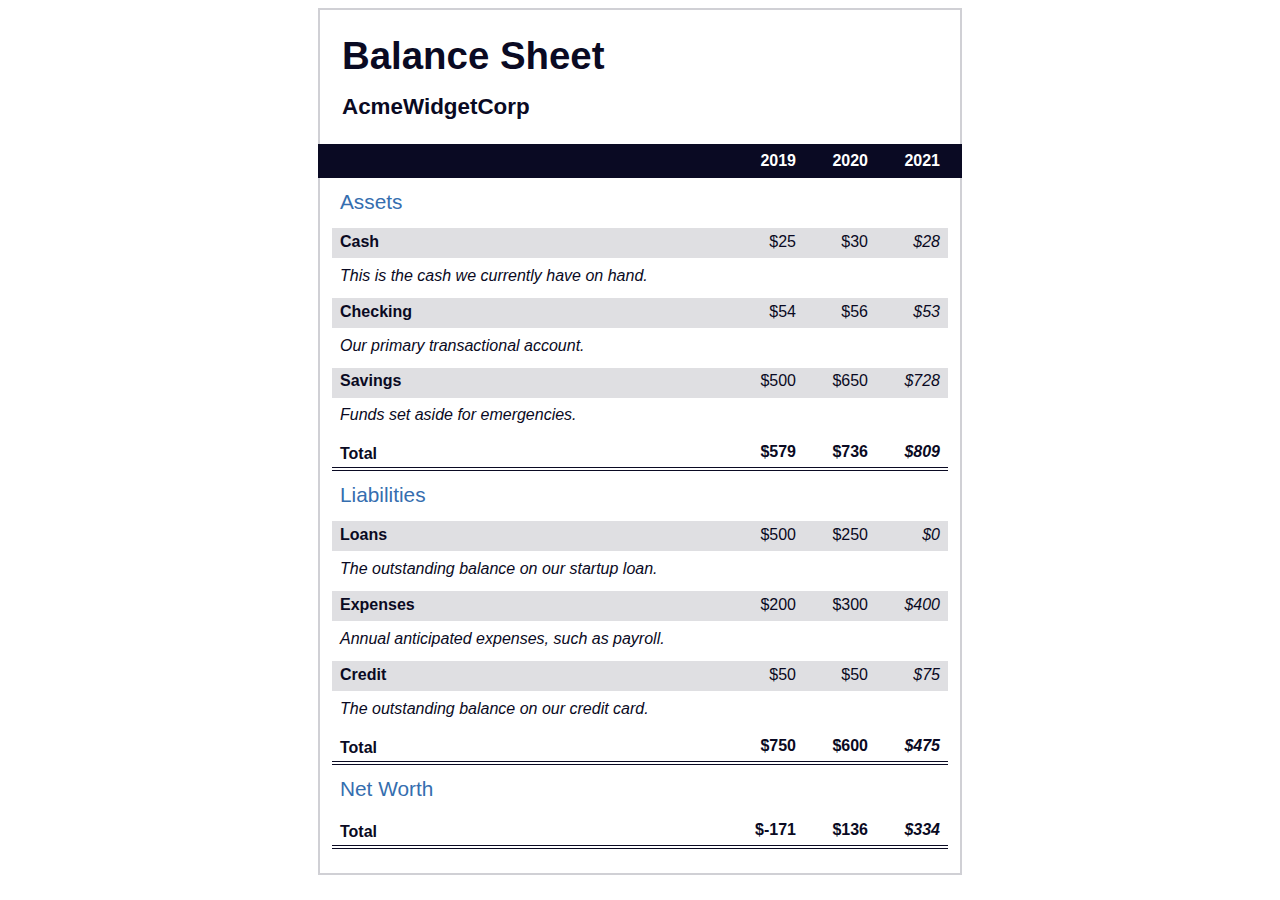
<file: balance_sheet/index.html>
<!DOCTYPE html>
<html lang="en">
  <head>
    <meta charset="UTF-8">
    <meta name="viewport" content="width=device-width, initial-scale=1.0">
    <title>Balance Sheet</title>
    <link rel="stylesheet" href="./styles.css">
  </head>
  <body>
    <main>
      <section>
        <h1>
          <span class="flex">
            <span>AcmeWidgetCorp</span>
            <span>Balance Sheet</span>
          </span>
        </h1>
        <div id="years" aria-hidden="true">
          <span class="year">2019</span>
          <span class="year">2020</span>
          <span class="year">2021</span>
        </div>
        <div class="table-wrap">
          <table>
            <caption>Assets</caption>
            <thead>
              <tr>
                <td></td>
                <th><span class="sr-only year">2019</span></th>
                <th><span class="sr-only year">2020</span></th>
                <th class="current"><span class="sr-only year">2021</span></th>
              </tr>
            </thead>
            <tbody>
              <tr class="data">
                <th>Cash <span class="description">This is the cash we currently have on hand.</span></th>
                <td>$25</td>
                <td>$30</td>
                <td class="current">$28</td>
              </tr>
              <tr class="data">
                <th>Checking <span class="description">Our primary transactional account.</span></th>
                <td>$54</td>
                <td>$56</td>
                <td class="current">$53</td>
              </tr>
              <tr class="data">
                <th>Savings <span class="description">Funds set aside for emergencies.</span></th>
                <td>$500</td>
                <td>$650</td>
                <td class="current">$728</td>
              </tr>
              <tr class="total">
                <th>Total <span class="sr-only">Assets</span></th>
                <td>$579</td>
                <td>$736</td>
                <td class="current">$809</td>
              </tr>
            </tbody>
          </table>
          <table>
            <caption>Liabilities</caption>
            <thead>
              <tr>
              <td></td>
              <th><span class="sr-only">2019</span></th>
              <th><span class="sr-only">2020</span></th>
              <th><span class="sr-only">2021</span></th>
              </tr>
            </thead>
            <tbody>
              <tr class="data">
                <th>Loans <span class="description">The outstanding balance on our startup loan.</span></th>
                <td>$500</td>
                <td>$250</td>
                <td class="current">$0</td>
              </tr>
              <tr class="data">
                <th>Expenses <span class="description">Annual anticipated expenses, such as payroll.</span></th>
                <td>$200</td>
                <td>$300</td>
                <td class="current">$400</td>
              </tr>
              <tr class="data">
                <th>Credit <span class="description">The outstanding balance on our credit card.</span></th>
                <td>$50</td>
                <td>$50</td>
                <td class="current">$75</td>
              </tr>
              <tr class="total">
                <th>Total <span class="sr-only">Liabilities</span></th>
                <td>$750</td>
                <td>$600</td>
                <td class="current">$475</td>
              </tr>
            </tbody>
          </table>
          <table>
            <caption>Net Worth</caption>
            <thead>
              <tr>
              <td></td>
              <th><span class="sr-only">2019</span></th>
              <th><span class="sr-only">2020</span></th>
              <th><span class="sr-only">2021</span></th>
              </tr>
            </thead>
            <tbody>
              <tr class="total">
                <th>Total <span class="sr-only">Net Worth</span></th>
                <td>$-171</td>
                <td>$136</td>
                <td class="current">$334</td>
              </tr>
            </tbody>
          </table>
        </div>
      </section>
    </main>
  </body>
</html>
</file>
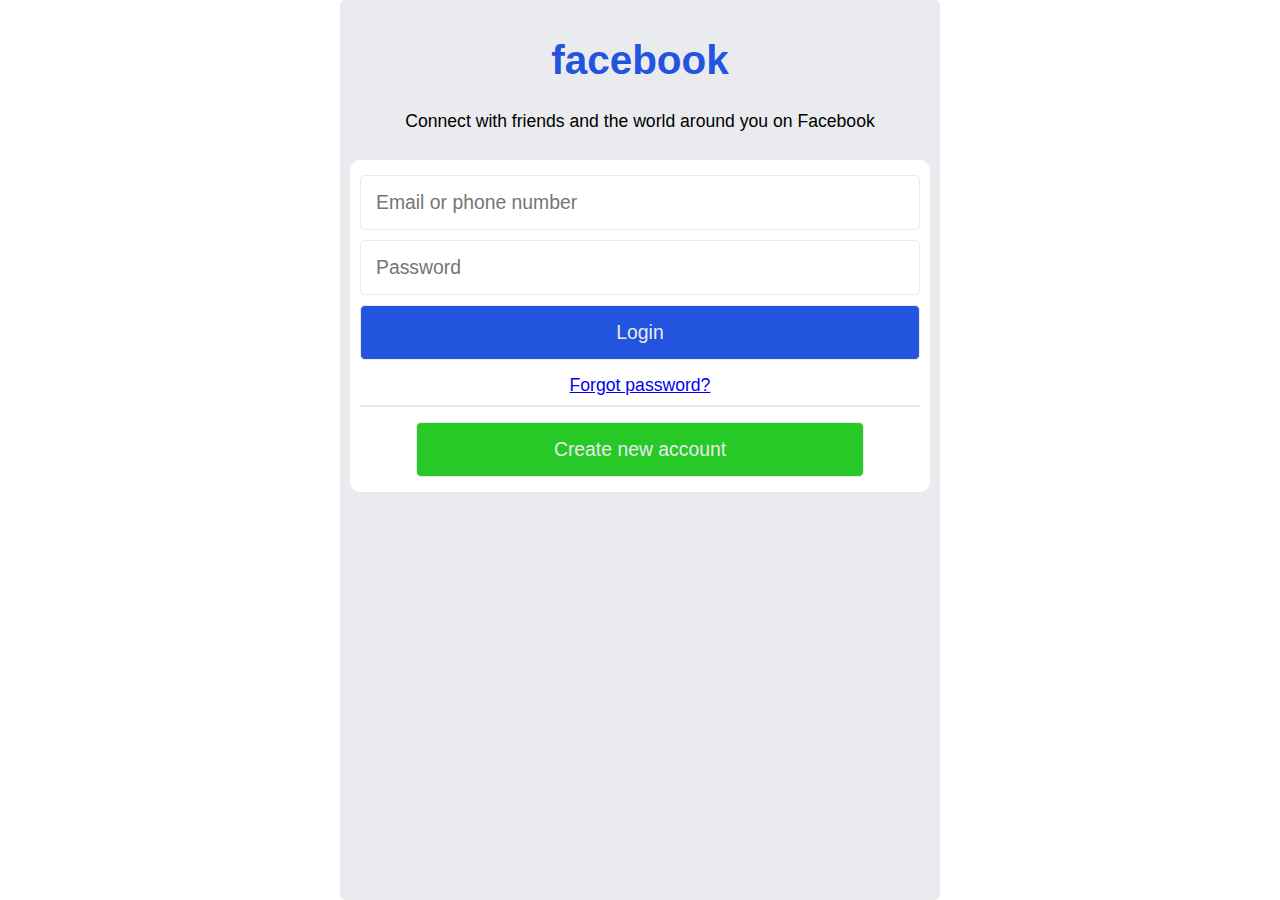
<file: facebook_login/index.html>
<!DOCTYPE html>
<html lang="en">
<head>
    <meta charset="UTF-8">
    <meta name="viewport" content="width=device-width, initial-scale=1.0">
    <title>login</title>
    <link rel="stylesheet" href="styles.css"
</head>
<body>
    <div class="container">
        <div class="header">
            <h1>facebook</h1>
            <p>Connect with friends and the world around you on Facebook</p>
        </div>
        <div class="form_class">
            <form>
                <input type="email" placeholder="Email or phone number">
                <input type="password" placeholder="Password">
                <button id="login_description">Login</button>
                <div class="forgot_class">
                    <a href="#" id="forgot_class">Forgot password?</a>
                </div>
                <hr>
                <div class="create_button">
                    <button id="create-button-description">Create new account</button>
                </div>
            </form>
        </div>
    </div>
</body>
</html>
</file>
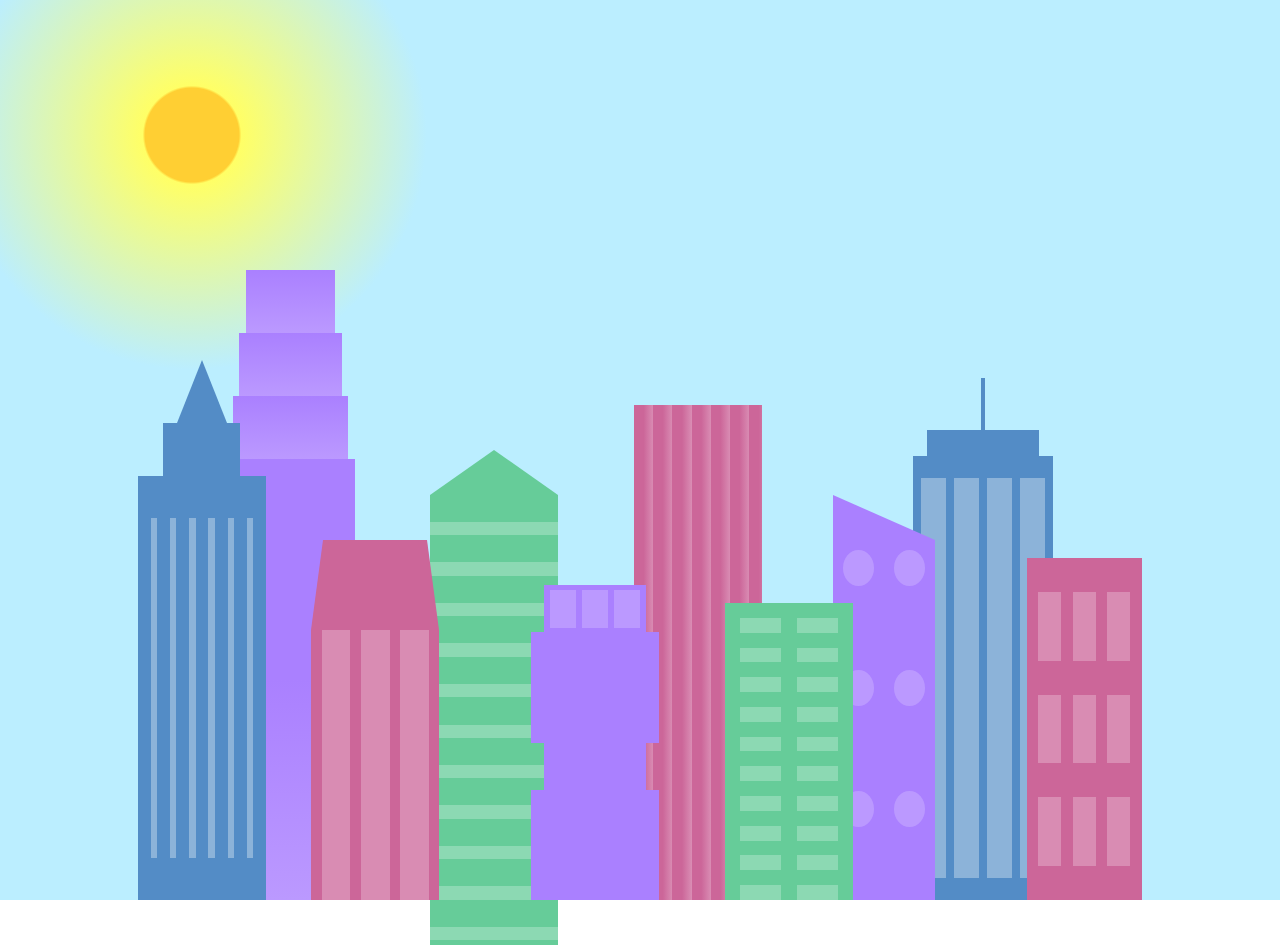
<file: Learn CSS_Variables_by_Building_City_Skyline/index.html>
<!DOCTYPE html>
<html lang="en">    
  <head>
    <meta charset="UTF-8">
    <title>City Skyline</title>
    <link href="styles.css" rel="stylesheet" />   
  </head>

  <body>
    <div class="background-buildings sky">
      <div></div>
      <div></div>
      <div class="bb1 building-wrap">
        <div class="bb1a bb1-window"></div>
        <div class="bb1b bb1-window"></div>
        <div class="bb1c bb1-window"></div>
        <div class="bb1d"></div>
      </div>
      <div class="bb2">
        <div class="bb2a"></div>
        <div class="bb2b"></div>
      </div>
      <div class="bb3"></div>
      <div></div>
      <div class="bb4 building-wrap">
        <div class="bb4a"></div>
        <div class="bb4b"></div>
        <div class="bb4c window-wrap">
          <div class="bb4-window"></div>
          <div class="bb4-window"></div>
          <div class="bb4-window"></div>
          <div class="bb4-window"></div>
        </div>
      </div>
      <div></div>
      <div></div>
    </div>

    <div class="foreground-buildings">
      <div></div>
      <div></div>
      <div class="fb1 building-wrap">
        <div class="fb1a"></div>
        <div class="fb1b"></div>
        <div class="fb1c"></div>
      </div>
      <div class="fb2">
        <div class="fb2a"></div>
        <div class="fb2b window-wrap">
          <div class="fb2-window"></div>
          <div class="fb2-window"></div>
          <div class="fb2-window"></div>
        </div>
      </div>
      <div></div>
      <div class="fb3 building-wrap">
        <div class="fb3a window-wrap">
          <div class="fb3-window"></div>
          <div class="fb3-window"></div>
          <div class="fb3-window"></div>
        </div>
        <div class="fb3b"></div>
        <div class="fb3a"></div>
        <div class="fb3b"></div>
      </div>
      <div class="fb4">
        <div class="fb4a"></div>
        <div class="fb4b">
          <div class="fb4-window"></div>
          <div class="fb4-window"></div>
          <div class="fb4-window"></div>
          <div class="fb4-window"></div>
          <div class="fb4-window"></div>
          <div class="fb4-window"></div>
        </div>
      </div>
      <div class="fb5"></div>
      <div class="fb6"></div>
      <div></div>
      <div></div>
    </div>
  </body>
</html>
</file>
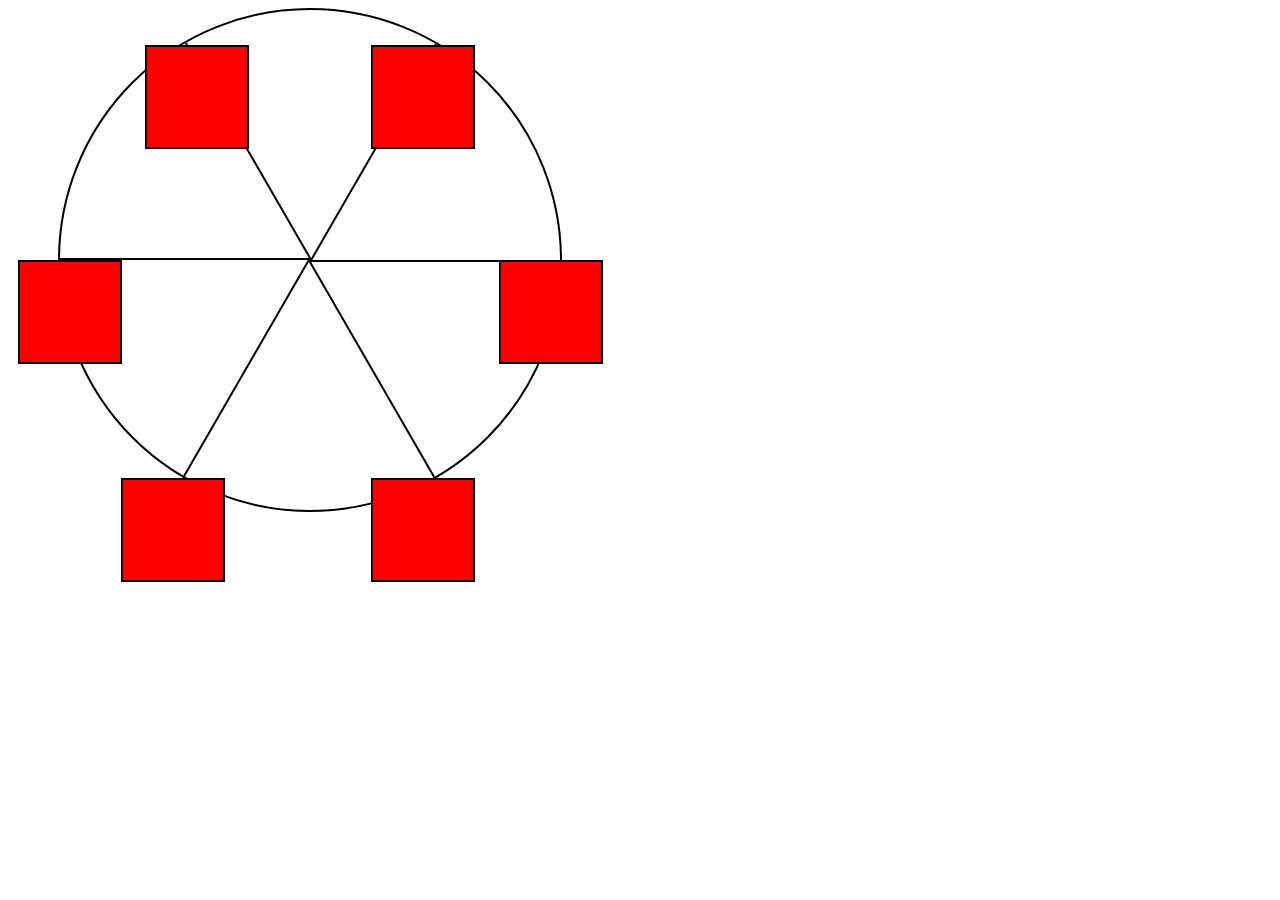
<file: Learn_CSS_Animation_by_Building_Ferris_Wheel/index.html>
<!DOCTYPE html>
<html lang="en">
  <head>
    <meta charset="UTF-8">
    <title>Ferris Wheel</title>
    <link rel="stylesheet" href="./styles.css">
  </head>
  <body>
    <div class="wheel">
      <span class="line"></span>
      <span class="line"></span>
      <span class="line"></span>
      <span class="line"></span>
      <span class="line"></span>
      <span class="line"></span>

      <div class="cabin"></div>
      <div class="cabin"></div>
      <div class="cabin"></div>
      <div class="cabin"></div>
      <div class="cabin"></div>
      <div class="cabin"></div>
    </div>
  </body>
</html>
</file>
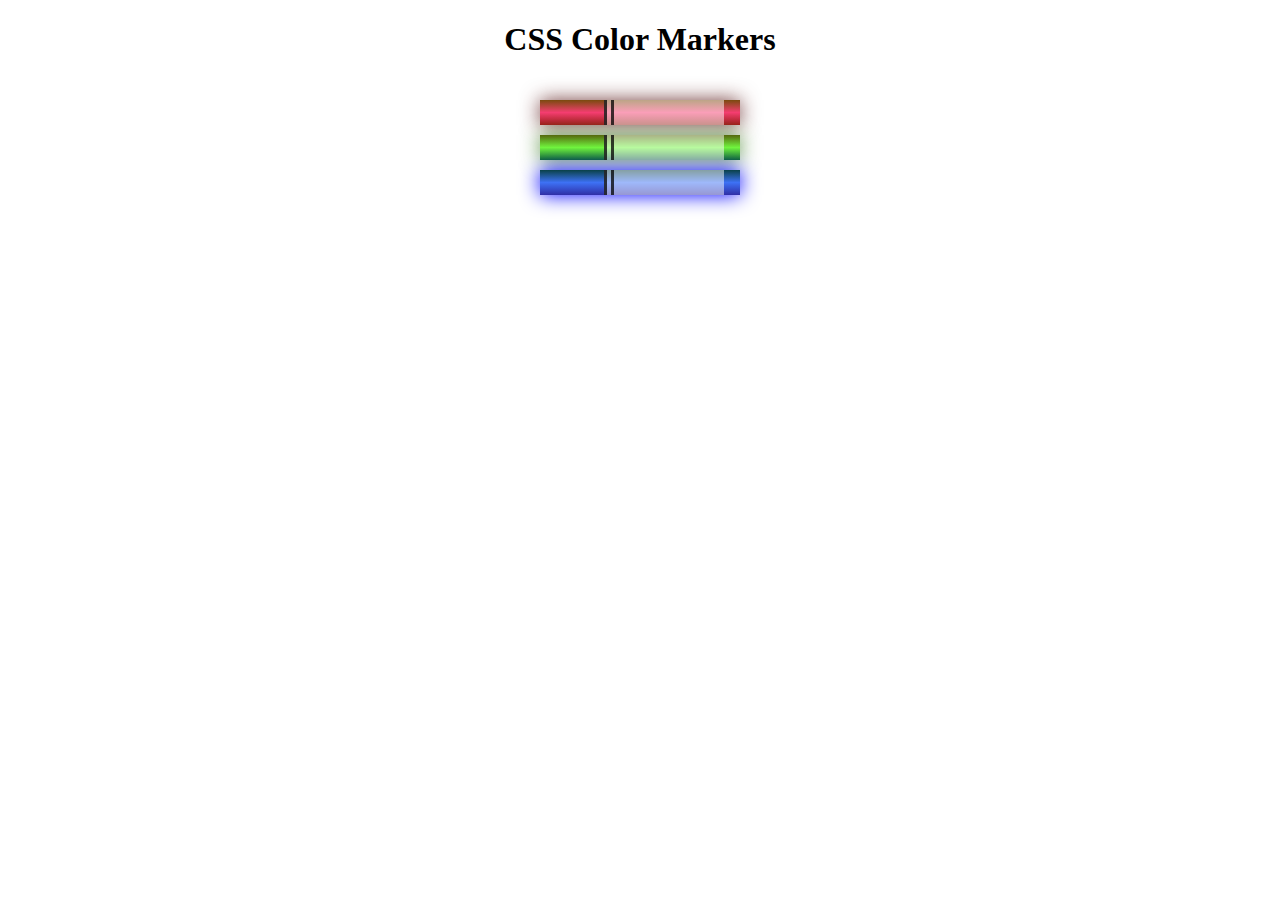
<file: Learn_CSS_Colors_by_Building_Colored_Markers/index.html>
<!DOCTYPE html>
<html lang="en">
  <head>
    <meta charset="utf-8">
    <meta name="viewport" content="width=device-width, initial-scale=1.0">
    <title>Colored Markers</title>
    <link rel="stylesheet" href="styles.css">
  </head>
  <body>
    <h1>CSS Color Markers</h1>
    <div class="container">
      <div class="marker red">
        <div class="cap"></div>
        <div class="sleeve"></div>
      </div>
      <div class="marker green">
        <div class="cap"></div>
        <div class="sleeve"></div>
      </div>
      <div class="marker blue">
        <div class="cap"></div>
        <div class="sleeve"></div>
      </div>
    </div>
  </body>
</html>
</file>
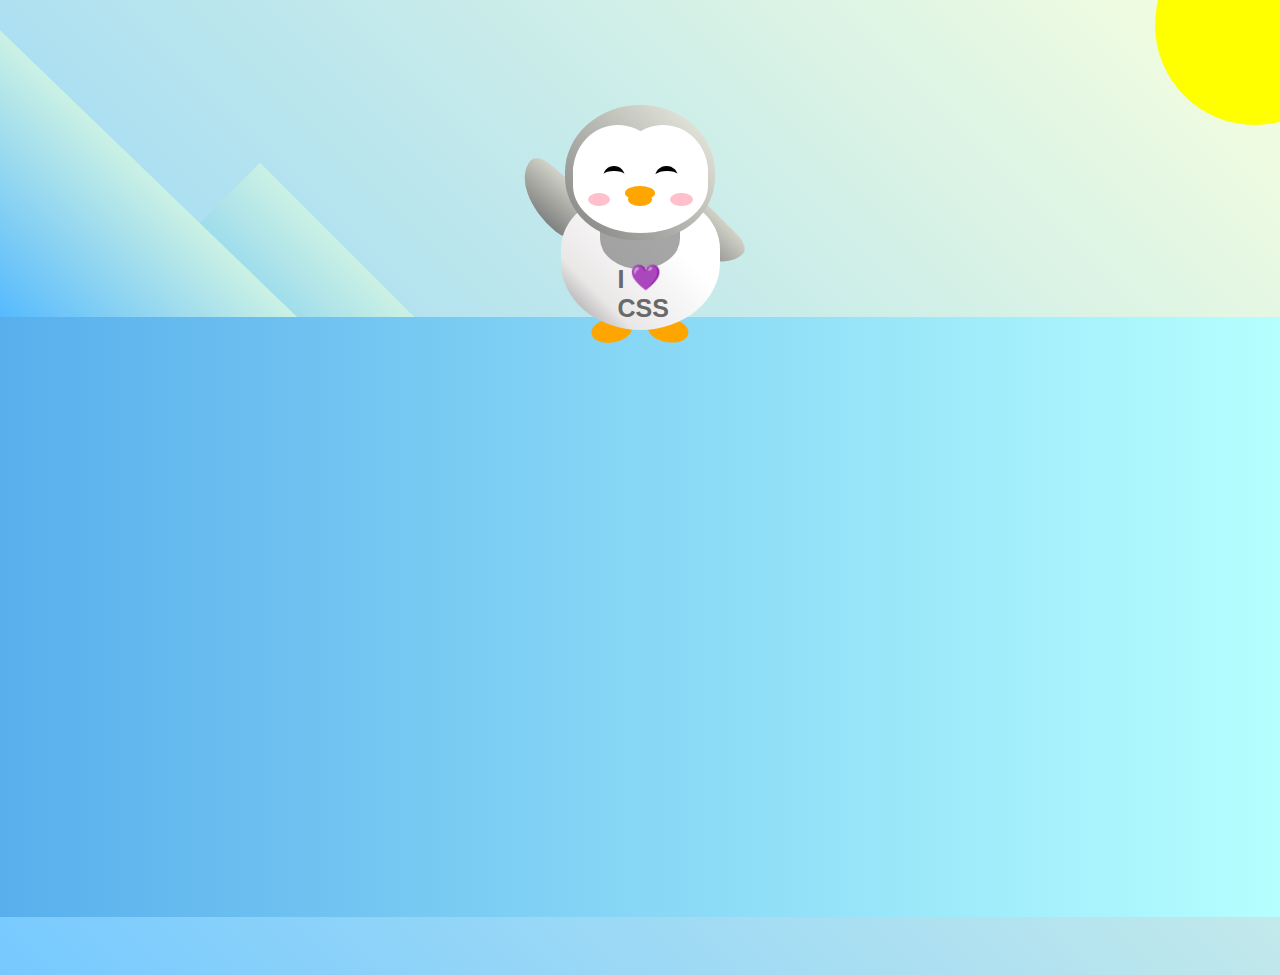
<file: Learn_CSS_Transforms_by_Building_Penguin/index.html>
<!DOCTYPE html>
<html lang="en">
  <head>
    <meta charset="UTF-8" />
    <link rel="stylesheet" href="./styles.css" />
    <title>Penguin</title>
    <meta name="viewport" content="width=device-width, initial-scale=1.0" />
  </head>

  <body>
    <div class="left-mountain"></div>
    <div class="back-mountain"></div>
    <div class="sun"></div>
    <div class="penguin">
      <div class="penguin-head">
        <div class="face left"></div>
        <div class="face right"></div>
        <div class="chin"></div>
        <div class="eye left">
          <div class="eye-lid"></div>
        </div>
        <div class="eye right">
          <div class="eye-lid"></div>
        </div>
        <div class="blush left"></div>
        <div class="blush right"></div>
        <div class="beak top"></div>
        <div class="beak bottom"></div>
      </div>
      <div class="shirt">
        <div>💜</div>
        <p>I CSS</p>
      </div> 
      <div class="penguin-body">
        <div class="arm left"></div>
        <div class="arm right"></div>
        <div class="foot left"></div>
        <div class="foot right"></div>
      </div>
    </div>

    <div class="ground"></div>
  </body>
</html>
</file>
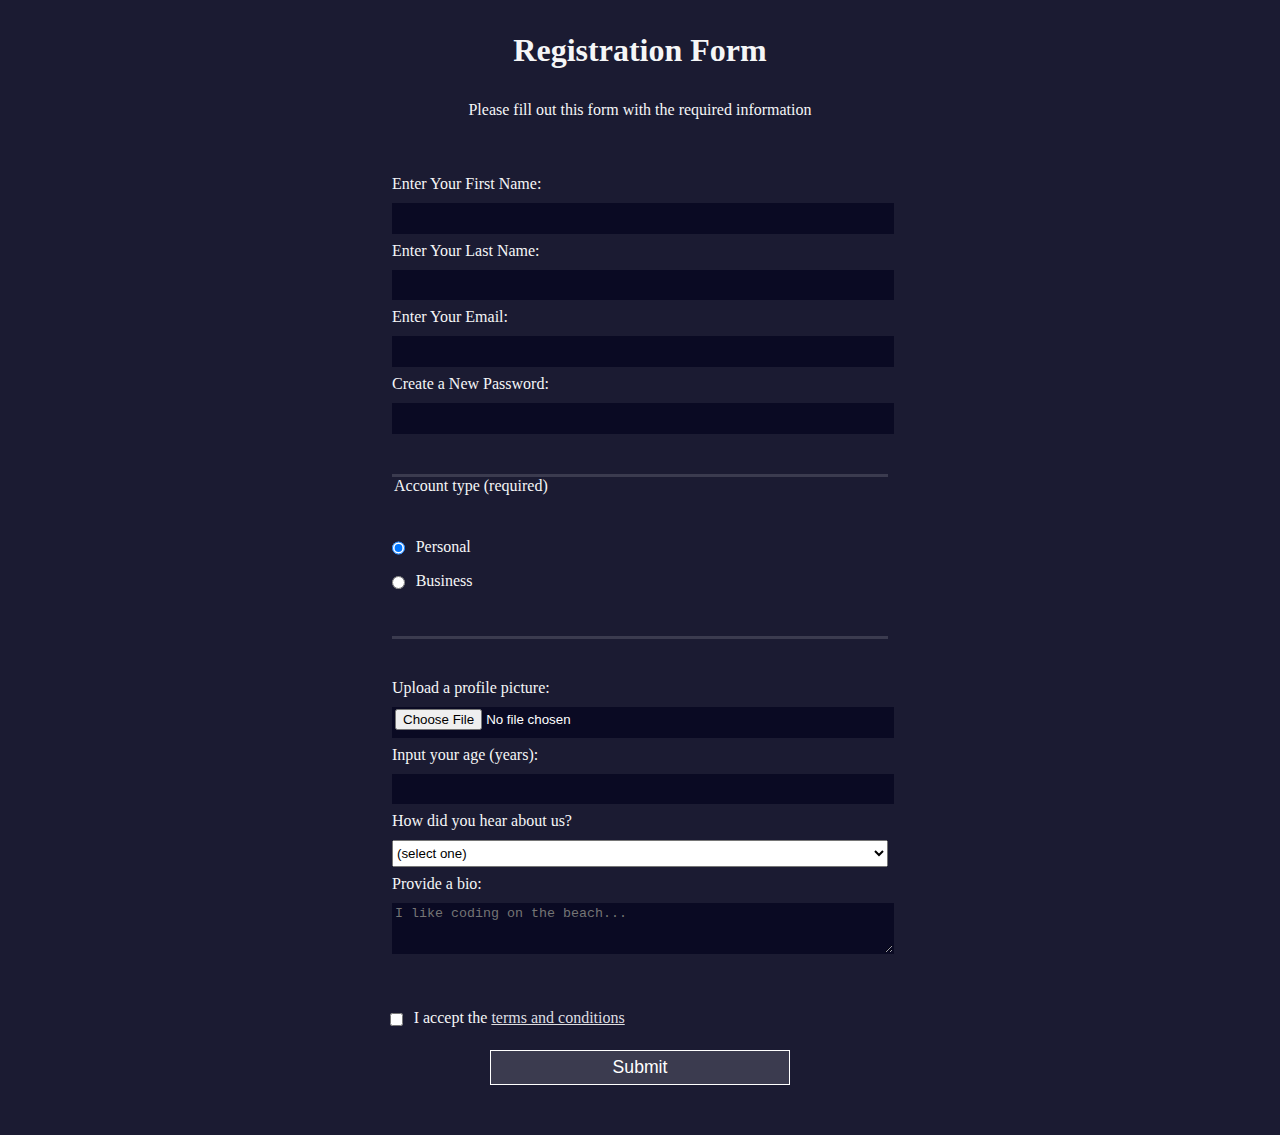
<file: Learn_HTML_Forms_by_Building_Registration_Form/index.html>
<!DOCTYPE html>
<html lang="en">
  <head>
    <meta charset="UTF-8">
    <title>Registration Form</title>
    <link rel="stylesheet" href="styles.css" />
  </head>
  <body>
    <h1>Registration Form</h1>
    <p>Please fill out this form with the required information</p>
    <form method="post" action='https://register-demo.freecodecamp.org'>
      <fieldset>
        <label for="first-name">Enter Your First Name: <input id="first-name" name="first-name" type="text" required /></label>
        <label for="last-name">Enter Your Last Name: <input id="last-name" name="last-name" type="text" required /></label>
        <label for="email">Enter Your Email: <input id="email" name="email" type="email" required /></label>
        <label for="new-password">Create a New Password: <input id="new-password" name="new-password" type="password" pattern="[a-z0-5]{8,}" required /></label>
      </fieldset>
      <fieldset>
        <legend>Account type (required)</legend>
        <label for="personal-account"><input id="personal-account" type="radio" name="account-type" class="inline" checked /> Personal</label>
        <label for="business-account"><input id="business-account" type="radio" name="account-type" class="inline" /> Business</label>
      </fieldset>
      <fieldset>
        <label for="profile-picture">Upload a profile picture: <input id="profile-picture" type="file" name="file" /></label>
        <label for="age">Input your age (years): <input id="age" type="number" name="age" min="13" max="120" /></label>
        <label for="referrer">How did you hear about us?
          <select id="referrer" name="referrer">
            <option value="">(select one)</option>
            <option value="1">freeCodeCamp News</option>
            <option value="2">freeCodeCamp YouTube Channel</option>
            <option value="3">freeCodeCamp Forum</option>
            <option value="4">Other</option>
          </select>
        </label>
        <label for="bio">Provide a bio:
          <textarea id="bio" name="bio" rows="3" cols="30" placeholder="I like coding on the beach..."></textarea>
        </label>
      </fieldset>
      <label for="terms-and-conditions">
        <input class="inline" id="terms-and-conditions" type="checkbox" required name="terms-and-conditions" /> I accept the <a href="https://www.freecodecamp.org/news/terms-of-service/">terms and conditions</a>
      </label>
      <input type="submit" value="Submit" />
    </form>
  </body>
</html>
</file>
<file: balance_sheet/styles.css>
span[class~="sr-only"] {
    border: 0 !important;
    clip: rect(1px, 1px, 1px, 1px) !important;
    clip-path: inset(50%) !important;
    height: 1px !important;
    width: 1px !important;
    position: absolute !important;
    overflow: hidden !important;
    white-space: nowrap !important;
    padding: 0 !important;
    margin: -1px !important;
  }
  
  html {
    box-sizing: border-box;
  }
  
  body {
    font-family: sans-serif;
    color: #0a0a23;
  }
  
  h1 {
    max-width: 37.25rem;
    margin: 0 auto;
    padding: 1.5rem 1.25rem;
  }
  
  h1 .flex {
    display: flex;
    flex-direction: column-reverse;
    gap: 1rem;
  }
  
  h1 .flex span:first-of-type {
    font-size: 0.7em;
  }
  
  h1 .flex span:last-of-type {
    font-size: 1.2em;
  }
  
  section {
    max-width: 40rem;
    margin: 0 auto;
    border: 2px solid #d0d0d5;
  }
  
  #years {
    display: flex;
    justify-content: flex-end;
    position: sticky;
    z-index: 999;
    top: 0;
    background: #0a0a23;
    color: #fff;
    padding: 0.5rem calc(1.25rem + 2px) 0.5rem 0;
    margin: 0 -2px;
  }
  
  #years span[class] {
    font-weight: bold;
    width: 4.5rem;
    text-align: right;
  }
  
  .table-wrap {
    padding: 0 0.75rem 1.5rem 0.75rem;
  }
  
  table {
    border-collapse: collapse;
    border: 0;
    width: 100%;
    position: relative;
    margin-top: 3rem;
  }
  
  table caption {
    color: #356eaf;
    font-size: 1.3em;
    font-weight: normal;
    position: absolute;
    top: -2.25rem;
    left: 0.5rem;
  }
  
  tbody td {
    width: 100vw;
    min-width: 4rem;
    max-width: 4rem;
  }
  
  tbody th {
    width: calc(100% - 12rem);
  }
  
  tr[class="total"] {
    border-bottom: 4px double #0a0a23;
    font-weight: bold;
  }
  
  tr[class="total"] th {
    text-align: left;
    padding: 0.5rem 0 0.25rem 0.5rem;
  }
  
  tr.total td {
    text-align: right;
    padding: 0 0.25rem;
  }
  
  tr.total td:nth-of-type(3) {
    padding-right: 0.5rem;
  }
  
  tr.total:hover {
    background-color: #99c9ff;
  }
  
  td.current {
    font-style: italic;
  }
  
  tr.data {
    background-image: linear-gradient(to bottom, #dfdfe2 1.845rem, white 1.845rem);
  }
  
  tr.data th {
    text-align: left;
    padding-top: 0.3rem;
    padding-left: 0.5rem;
  }
  
  tr.data th .description {
    display: block;
    font-weight: normal;
    font-style: italic;
    padding: 1rem 0 0.75rem;
    margin-right: -13.5rem;
  }
  
  tr.data td {
    vertical-align: top;
    padding: 0.3rem 0.25rem 0;
    text-align: right;
  }
  
  tr.data td:last-of-type {
    padding-right: 0.5rem
  }
</file>
<file: facebook_login/styles.css>
body{
    margin: 0;
    padding: 0;
    font-family: Arial, Helvetica, sans-serif;
    font-size: 1.1em;
}

* {
    box-sizing: border-box;
}

.container {
    width: 100%;
    height: 100VH;
    margin: 0 auto;
    padding-top: 10px;
    min-width: 200px;
    max-width: 600px;
    border-radius: 5px;
    background-color: #eaebee;
}

.header {
    width: 100%;
    height: auto;
    text-align: center;
    border-radius: 5px;
}

.header h1 {
    text-align: center;
    color: #2254dd;
    font-size: 2.3em;
}

.form_class {
    width: 100%;
    display: inline-flex;
    margin-bottom: 2em;
}

form {
    background-color: #ffffff;
    border-radius: 10px;
    width: 100%;
    padding: 10px 10px;
    margin: 10px;
}


input, button {
    width: 100%;
    margin: 5px auto;
    padding: 15px;
    border-radius: 5px;
    border: 1px solid #eaebee;
    font-size: 1.1em;
}

#login_description {
    background-color: #2254dd;
    color: #eaebee;
}

.forgot_class {
    margin-top: 10px;
    text-align: center;
}

hr {
    border: 1px solid #eaebee;
}

.create_button {
    margin-top: 10px;
    display: flex;
}

#create-button-description {
    background-color: rgb(38, 201, 38);
    color: #eaebee;
    width: 80%;
}
</file>
<file: Learn CSS_Variables_by_Building_City_Skyline/styles.css>
:root {
    --building-color1: #aa80ff;
    --building-color2: #66cc99;
    --building-color3: #cc6699;
    --building-color4: #538cc6;
    --window-color1: #bb99ff;
    --window-color2: #8cd9b3;
    --window-color3: #d98cb3;
    --window-color4: #8cb3d9;
  }
  
  * {
    box-sizing: border-box;
  }
  
  body {
    height: 100vh;
    margin: 0;
    overflow: hidden;
  }
  
  .background-buildings, .foreground-buildings {
    width: 100%;
    height: 100%;
    display: flex;
    align-items: flex-end;
    justify-content: space-evenly;
    position: absolute;
    top: 0;
  }
  
  .building-wrap {
    display: flex;
    flex-direction: column;
    align-items: center;
  }
  
  .window-wrap {
    display: flex;
    align-items: center;
    justify-content: space-evenly;
  }
  
  .sky {
    background: radial-gradient(
        closest-corner circle at 15% 15%,
        #ffcf33,
        #ffcf33 20%,
        #ffff66 21%,
        #bbeeff 100%
      );
  }
  
  /* BACKGROUND BUILDINGS - "bb" stands for "background building" */
  .bb1 {
    width: 10%;
    height: 70%;
  }
  
  .bb1a {
    width: 70%;
  }
    
  .bb1b {
    width: 80%;
  }
    
  .bb1c {
    width: 90%;
  }
  
  .bb1d {
    width: 100%;
    height: 70%;
    background: linear-gradient(
        var(--building-color1) 50%,
        var(--window-color1)
      );
  }
  
  .bb1-window {
    height: 10%;
    background: linear-gradient(
        var(--building-color1),
        var(--window-color1)
      );
  }
  
  .bb2 {
    width: 10%;
    height: 50%;
  }
  
  .bb2a {
    border-bottom: 5vh solid var(--building-color2);
    border-left: 5vw solid transparent;
    border-right: 5vw solid transparent;
  }
  
  .bb2b {
    width: 100%;
    height: 100%;
    background: repeating-linear-gradient(
        var(--building-color2),
        var(--building-color2) 6%,
        var(--window-color2) 6%,
        var(--window-color2) 9%
      );
  }
  
  .bb3 {
    width: 10%;
    height: 55%;
    background: repeating-linear-gradient(
        90deg,
        var(--building-color3),
        var(--building-color3),
        var(--window-color3) 15%
      );
  }
  
  .bb4 {
    width: 11%;
    height: 58%;
  }
  
  .bb4a {
    width: 3%;
    height: 10%;
    background-color: var(--building-color4);
  }
  
  .bb4b {
    width: 80%;
    height: 5%;
    background-color: var(--building-color4);
  }
    
  .bb4c {
    width: 100%;
    height: 85%;
    background-color: var(--building-color4);
  }
  
  .bb4-window {
    width: 18%;
    height: 90%;
    background-color: var(--window-color4);
  }
  
  /* FOREGROUND BUILDINGS - "fb" stands for "foreground building" */
  .fb1 {
    width: 10%;
    height: 60%;
  }
  
  .fb1a {
    border-bottom: 7vh solid var(--building-color4);
    border-left: 2vw solid transparent;
    border-right: 2vw solid transparent;
  }
  
  .fb1b {
    width: 60%;
    height: 10%;
    background-color: var(--building-color4);
  }
    
  .fb1c {
    width: 100%;
    height: 80%;
    background: repeating-linear-gradient(
        90deg,
        var(--building-color4),
        var(--building-color4) 10%,
        transparent 10%,
        transparent 15%
      ),
      repeating-linear-gradient(
        var(--building-color4),
        var(--building-color4) 10%,
        var(--window-color4) 10%,
        var(--window-color4) 90%
      );
  }
  
  .fb2 {
    width: 10%;
    height: 40%;
  }
  
  .fb2a {
    width: 100%;
    border-bottom: 10vh solid var(--building-color3);
    border-left: 1vw solid transparent;
    border-right: 1vw solid transparent;
  }
  
  .fb2b {
    width: 100%;
    height: 75%;
    background-color: var(--building-color3);
  }
  
  .fb2-window {
    width: 22%;
    height: 100%;
    background-color: var(--window-color3);
  }
  
  .fb3 {
    width: 10%;
    height: 35%;
  }
    
  .fb3a {
    width: 80%;
    height: 15%;
    background-color: var(--building-color1);
  }
    
  .fb3b {
    width: 100%;
    height: 35%;
    background-color: var(--building-color1);
  }
  
  .fb3-window {
    width: 25%;
    height: 80%;
    background-color: var(--window-color1);
  }
  
  .fb4 {
    width: 8%;
    height: 45%;
    position: relative;
    left: 10%;
  }
  
  .fb4a {
    border-top: 5vh solid transparent;
    border-left: 8vw solid var(--building-color1);
  }
  
  .fb4b {
    width: 100%;
    height: 89%;
    background-color: var(--building-color1);
    display: flex;
    flex-wrap: wrap;
  }
  
  .fb4-window {
    width: 30%;
    height: 10%;
    border-radius: 50%;
    background-color: var(--window-color1);
    margin: 10%;
  }
  
  .fb5 {
    width: 10%;
    height: 33%;
    position: relative;
    right: 10%;
    background: repeating-linear-gradient(
        var(--building-color2),
        var(--building-color2) 5%,
        transparent 5%,
        transparent 10%
      ),
      repeating-linear-gradient(
        90deg,
        var(--building-color2),
        var(--building-color2) 12%,
        var(--window-color2) 12%,
        var(--window-color2) 44%
      );
  }
  
  .fb6 {
    width: 9%;
    height: 38%;
    background: repeating-linear-gradient(
        90deg,
        var(--building-color3),
        var(--building-color3) 10%,
        transparent 10%,
        transparent 30%
      ),
      repeating-linear-gradient(
        var(--building-color3),
        var(--building-color3) 10%,
        var(--window-color3) 10%,
        var(--window-color3) 30%
      );
  }
  
  @media (max-width: 1000px) {
    :root {
      --building-color1: #000;
      --building-color2: #000;
      --building-color3: #000;
      --building-color4: #000;
      --window-color1: #777;
      --window-color2: #777;
      --window-color3: #777;
      --window-color4: #777;
    }
    .sky {
      background: radial-gradient(
          closest-corner circle at 15% 15%,
          #ccc,
          #ccc 20%,
          #445 21%,
          #223 100%
        );
    }
  }
</file>
<file: Learn_CSS_Animation_by_Building_Ferris_Wheel/styles.css>
.wheel {
  border: 2px solid black;
  border-radius: 50%;
  margin-left: 50px;
  position: absolute;
  height: 55vw;
  width: 55vw;
  max-width: 500px;
  max-height: 500px;
  animation-name: wheel;
  animation-duration: 10s;
  animation-iteration-count: infinite;
  animation-timing-function: linear;
}

.line {
  background-color: black;
  width: 50%;
  height: 2px;
  position: absolute;
  top: 50%;
  left: 50%;
  transform-origin: 0% 0%;
}

.line:nth-of-type(2) {
  transform: rotate(60deg);
}
.line:nth-of-type(3) {
  transform: rotate(120deg);
}
.line:nth-of-type(4) {
  transform: rotate(180deg);
}
.line:nth-of-type(5) {
  transform: rotate(240deg);
}
.line:nth-of-type(6) {
  transform: rotate(300deg);
}

.cabin {
  background-color: red;
  width: 20%;
  height: 20%;
  position: absolute;
  border: 2px solid;
  transform-origin: 50% 0%;
  animation: cabins 10s ease-in-out infinite;
}

.cabin:nth-of-type(1) {
  right: -8.5%;
  top: 50%;
}
.cabin:nth-of-type(2) {
  right: 17%;
  top: 93.5%;
}
.cabin:nth-of-type(3) {
  right: 67%;
  top: 93.5%;
}
.cabin:nth-of-type(4) {
  left: -8.5%;
  top: 50%;
}
.cabin:nth-of-type(5) {
  left: 17%;
  top: 7%;
}
.cabin:nth-of-type(6) {
  right: 17%;
  top: 7%;
}

@keyframes wheel {
   0% {
     transform: rotate(0deg);
   }
   100% {
     transform: rotate(360deg);
   }
}

@keyframes cabins {
  0% {
    transform: rotate(0deg);
  }
  25% {
    background-color: yellow;
  }
  50% {
    background-color: purple;
  }
  75% {
    background-color: yellow;
  }
  100% {
    transform: rotate(-360deg);
  }
}
</file>
<file: Learn_CSS_Colors_by_Building_Colored_Markers/styles.css>
h1 {
      text-align: center;
    }
    
    .container {
      background-color: rgb(255, 255, 255);
      padding: 10px 0;
    }
    
    .marker {
      width: 200px;
      height: 25px;
      margin: 10px auto;
    }
    
    .cap {
      width: 60px;
      height: 25px;
    }
    
    .sleeve {
      width: 110px;
      height: 25px;
      background-color: rgba(255, 255, 255, 0.5);
      border-left: 10px double rgba(0, 0, 0, 0.75);
    }
    
    .cap, .sleeve {
      display: inline-block;
    }
    
    .red {
      background: linear-gradient(rgb(122, 74, 14), rgb(245, 62, 113), rgb(162, 27, 27));
      box-shadow: 0 0 20px 0 rgba(83, 14, 14, 0.8);
    }
    
    .green {
      background: linear-gradient(#55680D, #71F53E, #116C31);
      box-shadow: 0 0 20px 0 #3B7E20CC;
    }
    
    .blue {
      background: linear-gradient(hsl(186, 76%, 16%), hsl(223, 90%, 60%), hsl(240, 56%, 42%));
      box-shadow: 0 0 20px 0 blue;
    }
</file>
<file: Learn_CSS_Transforms_by_Building_Penguin/styles.css>
:root {
  --penguin-face: white;
  --penguin-picorna: orange;
  --penguin-skin: gray;
}

body {
  background: linear-gradient(45deg, rgb(118, 201, 255), rgb(247, 255, 222));
  margin: 0;
  padding: 0;
  width: 100%;
  height: 100vh;
  overflow: hidden;
}

.left-mountain {
  width: 300px;
  height: 300px;
  background: linear-gradient(rgb(203, 241, 228), rgb(80, 183, 255));
  position: absolute;
  transform: skew(0deg, 44deg);
  z-index: 2;
  margin-top: 100px;
}

.back-mountain {
  width: 300px;
  height: 300px;
  background: linear-gradient(rgb(203, 241, 228), rgb(47, 170, 255));
  position: absolute;
  z-index: 1;
  transform: rotate(45deg);
  left: 110px;
  top: 225px;
}

.sun {
  width: 200px;
  height: 200px;
  background-color: yellow;
  position: absolute;
  border-radius: 50%;
  top: -75px;
  right: -75px;
}

.penguin {
  width: 300px;
  height: 300px;
  margin: auto;
  margin-top: 75px;
  z-index: 4;
  position: relative;
  transition: transform 1s ease-in-out 0ms;
}

.penguin * {
  position: absolute;
}

.penguin:active {
  transform: scale(1.5);
  cursor: not-allowed;
}

.penguin-head {
  width: 50%;
  height: 45%;
  background: linear-gradient(
    45deg,
    var(--penguin-skin),
    rgb(239, 240, 228)
  );
  border-radius: 70% 70% 65% 65%;
  top: 10%;
  left: 25%;
  z-index: 1;
}

.face {
  width: 60%;
  height: 70%;
  background-color: var(--penguin-face);
  border-radius: 70% 70% 60% 60%;
  top: 15%;
}

.face.left {
  left: 5%;
}

.face.right {
  right: 5%;
}

.chin {
  width: 90%;
  height: 70%;
  background-color: var(--penguin-face);
  top: 25%;
  left: 5%;
  border-radius: 70% 70% 100% 100%;
}

.eye {
  width: 15%;
  height: 17%;
  background-color: black;
  top: 45%;
  border-radius: 50%;
}

.eye.left {
  left: 25%;
}

.eye.right {
  right: 25%;
}

.eye-lid {
  width: 150%;
  height: 100%;
  background-color: var(--penguin-face);
  top: 25%;
  left: -23%;
  border-radius: 50%;
}

.blush {
  width: 15%;
  height: 10%;
  background-color: pink;
  top: 65%;
  border-radius: 50%;
}

.blush.left {
  left: 15%;
}

.blush.right {
  right: 15%;
}

.beak {
  height: 10%;
  background-color: var(--penguin-picorna);
  border-radius: 50%;
}

.beak.top {
  width: 20%;
  top: 60%;
  left: 40%;
}

.beak.bottom {
  width: 16%;
  top: 65%;
  left: 42%;
}

.shirt {
  font: bold 25px Helvetica, sans-serif;
  top: 165px;
  left: 127.5px;
  z-index: 1;
  color: #6a6969;
}

.shirt div {
  font-weight:  initial;
  top: 22.5px;
  left: 12px;
}

.penguin-body {
  width: 53%;
  height: 45%;
  background: linear-gradient(
    45deg,
    rgb(134, 133, 133) 0%,
    rgb(234, 231, 231) 25%,
    white 67%
  );
  border-radius: 80% 80% 100% 100%;
  top: 40%;
  left: 23.5%;
}

.penguin-body::before {
  content: "";
  position: absolute;
  width: 50%;
  height: 45%;
  background-color: var(--penguin-skin);
  top: 10%;
  left: 25%;
  border-radius: 0% 0% 100% 100%;
  opacity: 70%;
}

.arm {
  width: 30%;
  height: 60%;
  background: linear-gradient(
    90deg,
    var(--penguin-skin),
    rgb(209, 210, 199)
  );
  border-radius: 30% 30% 30% 120%;
  z-index: -1;
}

.arm.left {
  top: 35%;
  left: 5%;
  transform-origin: top left; 
  transform: rotate(130deg) scaleX(-1);
  animation: 3s linear infinite wave;
}

.arm.right {
  top: 0%;
  right: -5%;
  transform: rotate(-45deg);
}

@keyframes wave {
  10% {
    transform: rotate(110deg) scaleX(-1);
  }
  20% {
    transform: rotate(130deg) scaleX(-1);
  }
  30% {
    transform: rotate(110deg) scaleX(-1);
  }
  40% {
    transform: rotate(130deg) scaleX(-1);
  }
}

.foot {
  width:  15%;
  height: 30%;
  background-color: var(--penguin-picorna);
  top: 85%;
  border-radius: 50%;
  z-index: -1;
}

.foot.left {
  left: 25%;
  transform: rotate(80deg);
}

.foot.right {
  right: 25%;
  transform: rotate(-80deg);
}

.ground {
  width: 100vw;
  height: calc(100vh - 300px);
  background: linear-gradient(90deg, rgb(88, 175, 236), rgb(182, 255, 255));
  z-index: 3;
  position: absolute;
  margin-top: -58px;
}
</file>
<file: Learn_HTML_Forms_by_Building_Registration_Form/styles.css>
body {
  width: 100%;
  height: 100vh;
  margin: 0;
  background-color: #1b1b32;
  color: #f5f6f7;
  font-family: Tahoma;
  font-size: 16px;
}

h1, p {
  margin: 1em auto;
  text-align: center;
}

form {
  width: 60vw;
  max-width: 500px;
  min-width: 300px;
  margin: 0 auto;
  padding-bottom: 2em;
}

fieldset {
  border: none;
  padding: 2rem 0;
  border-bottom: 3px solid #3b3b4f;
}

fieldset:last-of-type {
  border-bottom: none;
}

label {
  display: block;
  margin: 0.5rem 0;
}

input,
textarea,
select {
  margin: 10px 0 0 0;
  width: 100%;
  min-height: 2em;
}

input, textarea {
  background-color: #0a0a23;
  border: 1px solid #0a0a23;
  color: #ffffff;
}

.inline {
  width: unset;
  margin: 0 0.5em 0 0;
  vertical-align: middle;
}

input[type="submit"] {
  display: block;
  width: 60%;
  margin: 1em auto;
  height: 2em;
  font-size: 1.1rem;
  background-color: #3b3b4f;
  border-color: white;
  min-width: 300px;
}

input[type="file"] {
  padding: 1px 2px;
}

.inline{
  display: inline; 
}

a {
  color: #dfdfe2;
}
</file>
